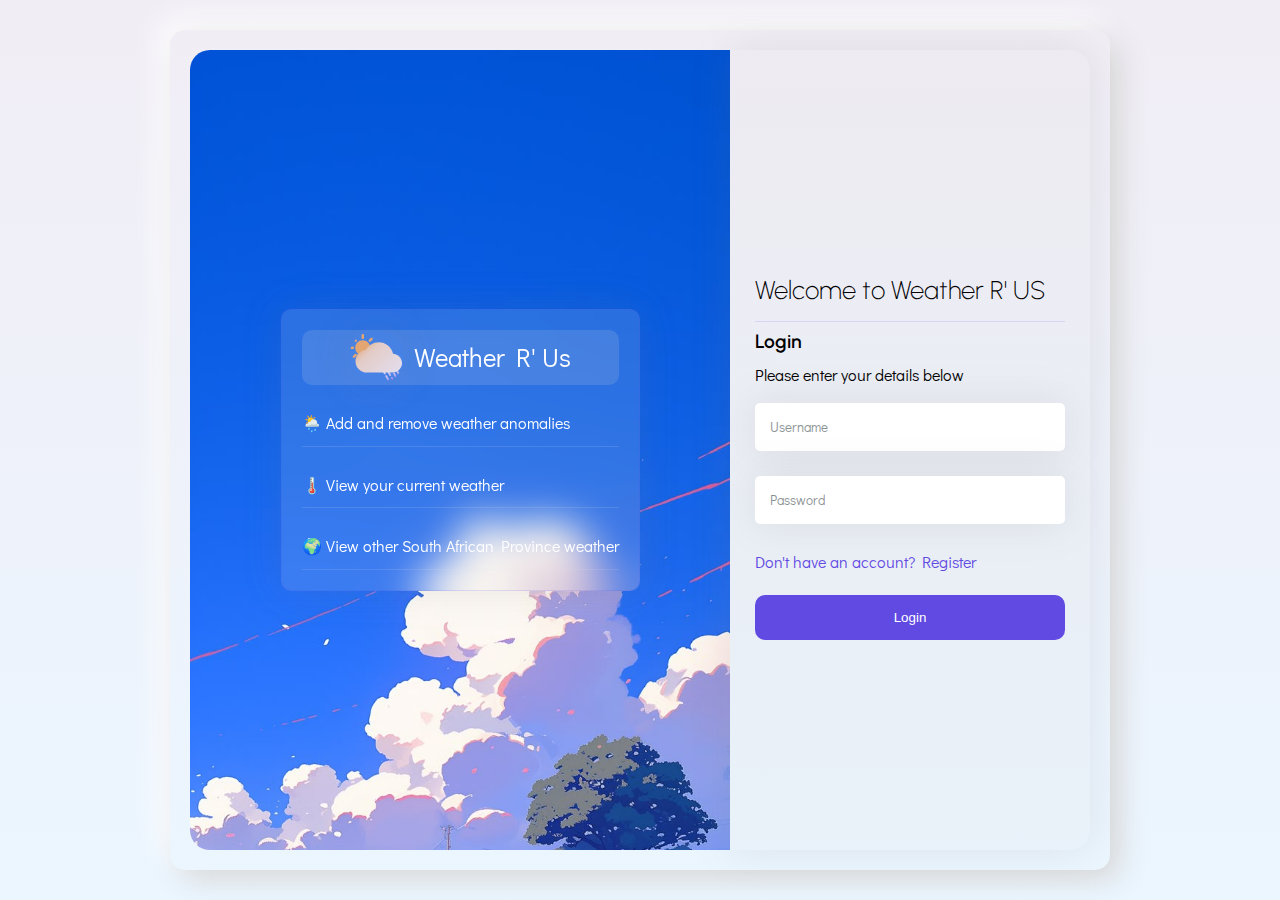
<file: index.html>
<!DOCTYPE html>
<html lang="en">
  <head>
    <meta charset="UTF-8" />
    <meta name="viewport" content="width=device-width, initial-scale=1.0" />
    <title>Login</title>
    <link rel="stylesheet" href="css/login-style.css" />
    <link
      href="https://fonts.googleapis.com/css2?family=Didact+Gothic&family=Urbanist:wght@400;600;700&display=swap"
      rel="stylesheet"
    />
    <link rel="icon" type="image/x-icon" href="favicon.ico" />
  </head>
  <body>
    <div class="container">
      <div class="disclaimer">
        <div class="more-info">
          <div class="disclaimer-logo">
            <img src="assets/logo/logo.svg" class="logo" />
            Weather R' Us
          </div>
          <div class="list-item">🌦️ Add and remove weather anomalies</div>
          <div class="list-item">🌡️ View your current weather</div>
          <div class="list-item">
            🌍 View other South African Province weather
          </div>
        </div>
      </div>
      <div class="form">
        <div class="company-name">Welcome to Weather R' US</div>
        <div id="form-title">Login</div>
        <div id="form-subtext">Please enter your details below</div>
        <div id="error-message" class="message error"></div>
        <div id="success-message" class="message success"></div>

        <input type="text" id="username" placeholder="Username" required />
        <input type="password" id="password" placeholder="Password" required />
        <p class="toggle" id="toggle-auth">Don't have an account? Register</p>

        <button id="auth-button">Login</button>
      </div>
    </div>
  </body>
  <script src="js/login-script.js"></script>
</html>
</file>
<file: css/login-style.css>
:root {
    --dark-green: #11272b;
    --light-background: #ebf6ff;
    --light-background-2: #f1edf5;
    --light-opaque: rgba(224, 224, 224, 0.15);
    --white: #ffffff;
    --purple: #614ae2;
    --purple-opaque: rgba(97, 74, 226, 0.15);
    --purple-opaque-10: rgba(97, 74, 226, 0.1);
    --purple-opaque-5: rgba(97, 74, 226, 0.05);

    --heading-font: "Urbanist";
    --body-font: "Didact Gothic";

    --body-padding: 30px;

    --light-box-shadow: 0 0 40px 0 rgba(120, 120, 120, 0.15);
    --neumorphism-shadow: 10px 10px 30px #d8d8d8, -10px -10px 30px #ffffff;
}

body {
    font-family: var(--body-font), sans-serif;
    margin: 0;
    padding: var(--body-padding);
    line-height: 1.6;
    background: linear-gradient(var(--light-background-2),
            var(--light-background));
    height: calc(100vh - var(--body-padding) * 2);
    background-repeat: no-repeat;
}

.container {
    margin: auto;
    max-width: 900px;
    display: grid;
    grid-auto-flow: column;
    grid-template-columns: 1.5fr 1fr;
    box-shadow: var(--neumorphism-shadow);
    padding: 20px;
    height: calc(100% - 40px);
    border-radius: 15px;

    .disclaimer {
        background-image: url("../assets/images/login_2.jpg");
        background-repeat: no-repeat;
        background-size: cover;
        border-radius: 20px 0px 0px 20px;
        display: flex;
        align-items: center;
        justify-content: center;
        padding: 10px;

        .more-info {
            background-color: var(--light-opaque);
            backdrop-filter: blur(20px);
            border: 1px solid var(--purple-opaque);
            border-radius: 10px;
            height: fit-content;
            box-shadow: var(--light-box-shadow);
            padding: 20px;
            display: flex;
            flex-direction: column;
            align-items: center;
            gap: 15px;

            .list-item {
                width: 100%;
                padding: 10px 0px;
                border-bottom: 1px solid var(--light-opaque);
                font-weight: 200;
                font-family: var(--body-font), sans-serif;
                color: var(--white);
            }

            .disclaimer-logo {
                color: var(--white);
                font-size: 1.6rem;
                font-weight: 400;
                display: flex;
                align-items: center;
                gap: 10px;
                width: 100%;
                justify-content: center;
                background-color: var(--light-opaque);
                border-radius: 10px;
            }

            .logo {
                width: 55px;
                height: 55px;
                border-radius: 50px;
                box-shadow: var(--light-box-shadow);
            }
        }
    }
}

.form {
    padding: 25px;
    border-radius: 0px 20px 20px 0px;
    background-color: var(--light-opaque);
    display: flex;
    flex-direction: column;
    justify-content: center;
    gap: 5px;
    box-shadow: var(--light-box-shadow);

    .company-name {
        font-family: var(--heading-font), sans-serif;
        font-weight: 200;
        font-size: 1.6rem;
        border-bottom: 1px solid var(--purple-opaque);
        padding: 10px 0px;
    }

    #form-title {
        font-family: var(--heading-font), sans-serif;
        font-size: 1.2rem;
        font-weight: 600;
    }

    #form-subtext {
        font-family: var(--body-font), sans-serif;
        font-size: 1rem;
        font-weight: 200;
    }

    input {
        font-family: var(--body-font), sans-serif;
        padding: 15px;
        margin: 10px 0;
        border-radius: 5px;
        border: unset;
        background-color: var(--white);
        box-shadow: var(--light-box-shadow);

        &:focus {
            outline: 2px solid var(--purple);
        }

        &::placeholder {
            opacity: 0.5;
            color: var(--dark-green);
        }
    }

    button {
        font-weight: 200;
        width: 100%;
        padding: 15px;
        border-radius: 10px;
        background: var(--purple);
        color: var(--white);
        border: none;
        cursor: pointer;
        transition-duration: 0.2s;

        &:hover {
            opacity: 0.9;
        }
    }

    .toggle {
        cursor: pointer;
        color: var(--purple);
        margin-top: 10px;
    }

    .message {
        display: none;
        font-size: 0.9rem;
        margin-top: 5px;
        padding: 15px;
        border-radius: 5px;
    }

    .error {
        color: #ff455e;
        background-color: #ffd0d0;
        border: 2px solid #ff455e;
    }

    .success {
        color: #4dc081;
        background-color: #d4edda;
        border: 1px solid #4dc081;
    }
}
</file>
